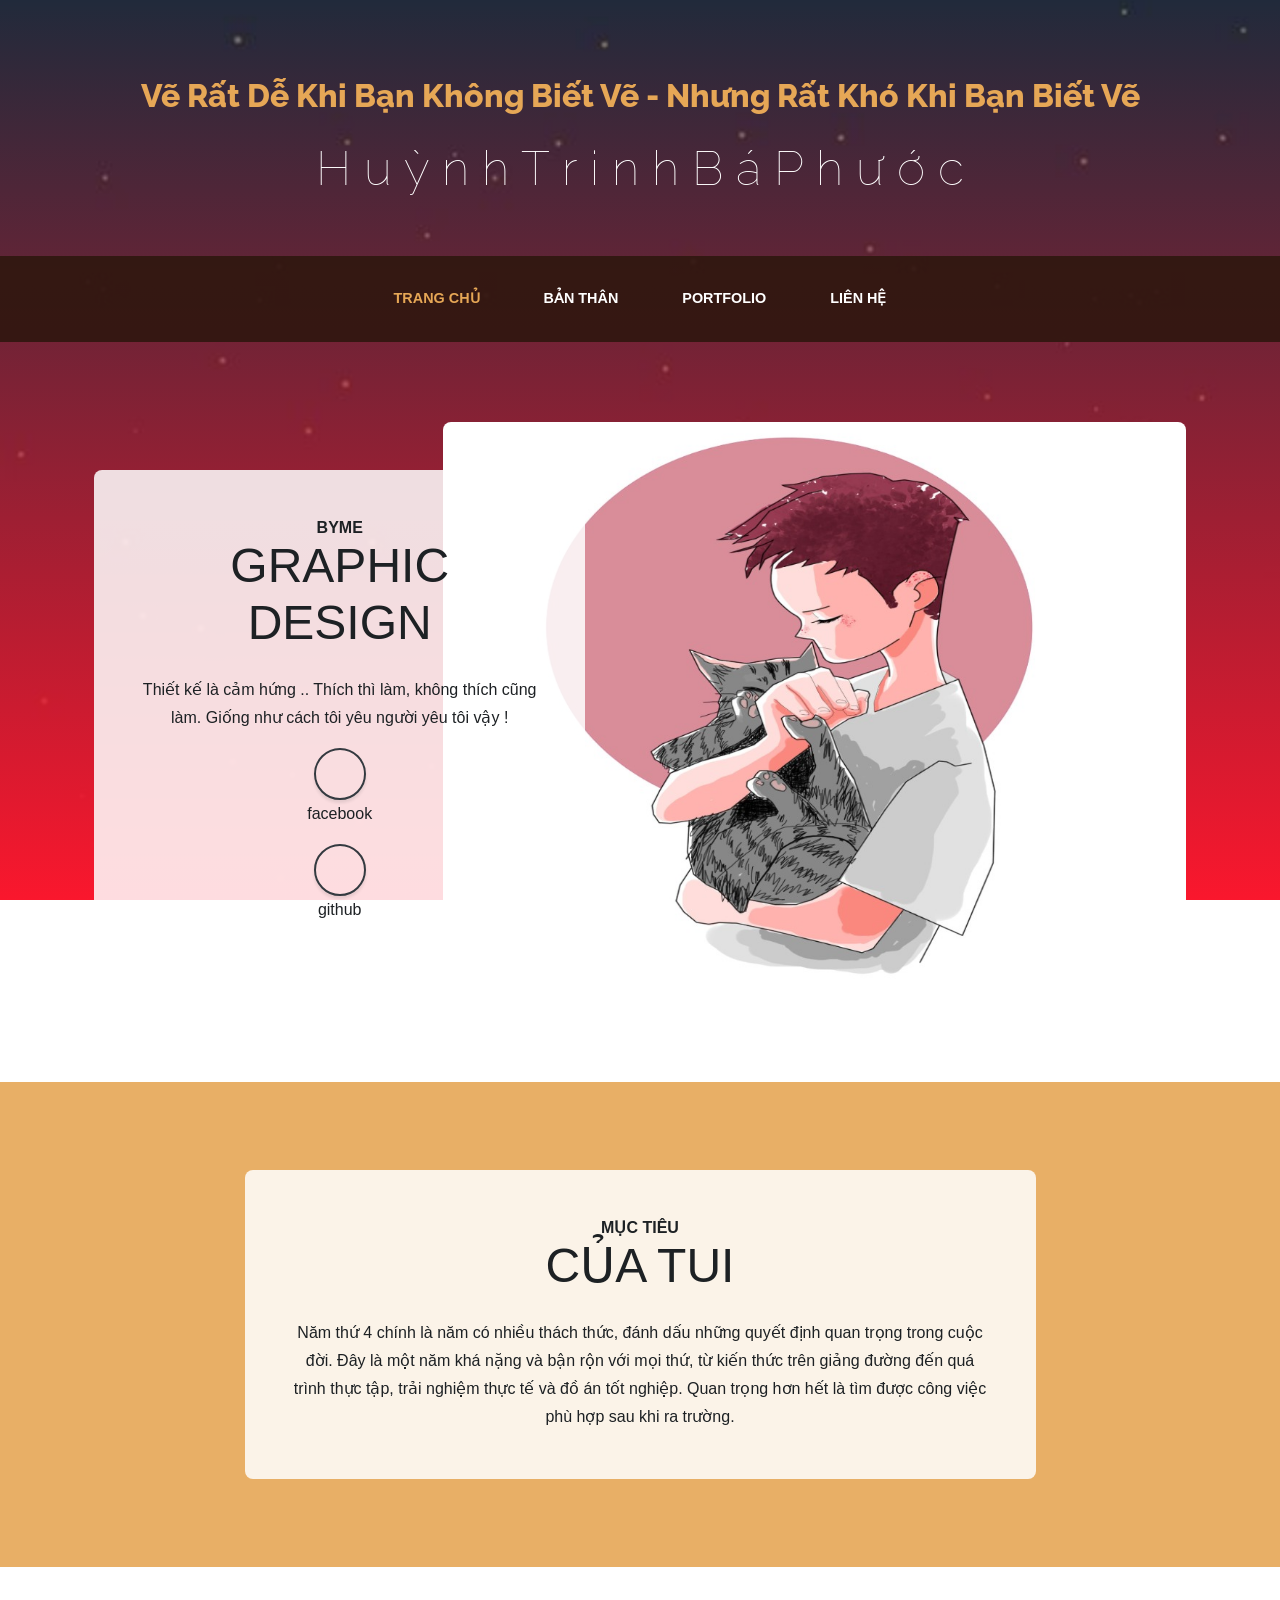
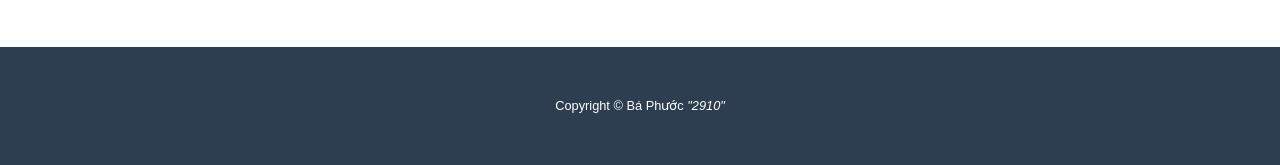
<file: profile/index.html>
<!DOCTYPE html>
<html lang="en">

<head>

  <meta charset="utf-8">
  <meta name="viewport" content="width=device-width, initial-scale=1, shrink-to-fit=no">
  <meta name="description" content="">
  <meta name="author" content="">

  <title>Bá Phước</title>

  <!-- Bootstrap core CSS -->
  <link href="vendor/bootstrap/css/bootstrap.min.css" rel="stylesheet">
  <link rel="icon" type="image/x-icon" href="img/favicon.ico" />

  <!-- Custom fonts for this template -->
  <link href="https://fonts.googleapis.com/css?family=Raleway:100,100i,200,200i,300,300i,400,400i,500,500i,600,600i,700,700i,800,800i,900,900i" rel="stylesheet">
  <link href="https://fonts.googleapis.com/css?family=Lora:400,400i,700,700i" rel="stylesheet">

  <!-- Custom styles for this template -->
  <link href="css/business-casual.min.css" rel="stylesheet">
  

</head>

<body>

  <h1 class="site-heading text-center text-white d-none d-lg-block">
    <span class="site-heading-upper text-primary mb-3">Vẽ Rất Dễ Khi Bạn Không Biết Vẽ - Nhưng Rất Khó Khi Bạn Biết Vẽ</span>
    <span class="site-heading-lower1">H u ỳ n h T r i n h B á P h ư ớ c</span>
  </h1>

  <!-- Navigation -->
  <nav class="navbar navbar-expand-lg navbar-dark py-lg-4" id="mainNav">
    <div class="container">
      <a class="navbar-brand text-uppercase text-expanded font-weight-bold d-lg-none" href="#">Bá Phước</a>
      <button class="navbar-toggler" type="button" data-toggle="collapse" data-target="#navbarResponsive" aria-controls="navbarResponsive" aria-expanded="false" aria-label="Toggle navigation">
        <span class="navbar-toggler-icon"></span>
      </button>
      <div class="collapse navbar-collapse" id="navbarResponsive">
        <ul class="navbar-nav mx-auto">
          <li class="nav-item active px-lg-4">
            <a class="nav-link text-uppercase text-expanded" href="index.html">Trang Chủ
              <span class="sr-only">(current)</span>
            </a>
          </li>
          <li class="nav-item px-lg-4">
            <a class="nav-link text-uppercase text-expanded" href="banthan.html">Bản thân</a>
          </li>
          <li class="nav-item px-lg-4">
            <a class="nav-link text-uppercase text-expanded" href="thanhtich.html">PORTFOLIO</a>
          </li>
          <li class="nav-item px-lg-4">
            <a class="nav-link text-uppercase text-expanded" href="lienhe.html">Liên Hệ</a>
          </li>
        </ul>
      </div>
    </div>
  </nav>

  <section class="page-section clearfix">
    <div class="container">
      <div class="intro">
        <img class="intro-img img-fluid mb-3 mb-lg-0 rounded" src="img/56.jpg" alt="">
        <div class="intro-text left-0 text-center bg-faded p-5 rounded">
          <h2 class="section-heading mb-4">
            <span class="section-heading-upper">ByMe</span>
            <span class="section-heading-lower"> Graphic Design </span>
          </h2>
          <p class="mb-3">Thiết kế là cảm hứng .. Thích thì làm, không thích cũng làm. Giống như cách tôi yêu người yêu tôi vậy !
          </p>
          <div class="">
            <div><a class="btn btn-outline-dark btn-social mx-1" href="https://www.facebook.com/phuoc.ba.7902/"><i class="fab fa-facebook-f"></i></a>
              <p>facebook</p>
            </div>
            
            <div><a class="btn btn-outline-dark btn-social mx-1" href="https://github.com/huynhphuoc9999"><i class="fab fa-github"></i></a>
              <p>github</p>
            </div>
        </div>
      </div>
    </div>
  </section>

  <section class="page-section cta">
    <div class="container">
      <div class="row">
        <div class="col-xl-9 mx-auto">
          <div class="cta-inner text-center rounded">
            <h2 class="section-heading mb-4">
              <span class="section-heading-upper">Mục tiêu</span>
              <span class="section-heading-lower">Của tui</span>
            </h2>
            <p class="mb-0">Năm thứ 4 chính là năm có nhiều thách thức, đánh dấu những quyết định quan trọng trong cuộc đời. 
               Đây là một năm khá nặng và bận rộn với mọi thứ, từ kiến thức trên giảng đường đến quá trình thực tập, trải nghiệm thực tế và đồ án tốt nghiệp. 
               Quan trọng hơn hết là tìm được công việc phù hợp sau khi ra trường. </p>
          </div>
        </div>
      </div>
    </div>
  </section>

  <footer class="footer text-faded text-center py-5">
    <div class="container">
      <p class="m-0 small">Copyright &copy; Bá Phước <em>"2910"</em></p>
    </div>
  </footer>

  <!-- Bootstrap core JavaScript -->
  <script src="vendor/jquery/jquery.min.js"></script>
  <script src="vendor/bootstrap/js/bootstrap.bundle.min.js"></script>

</body>

</html>
</file>
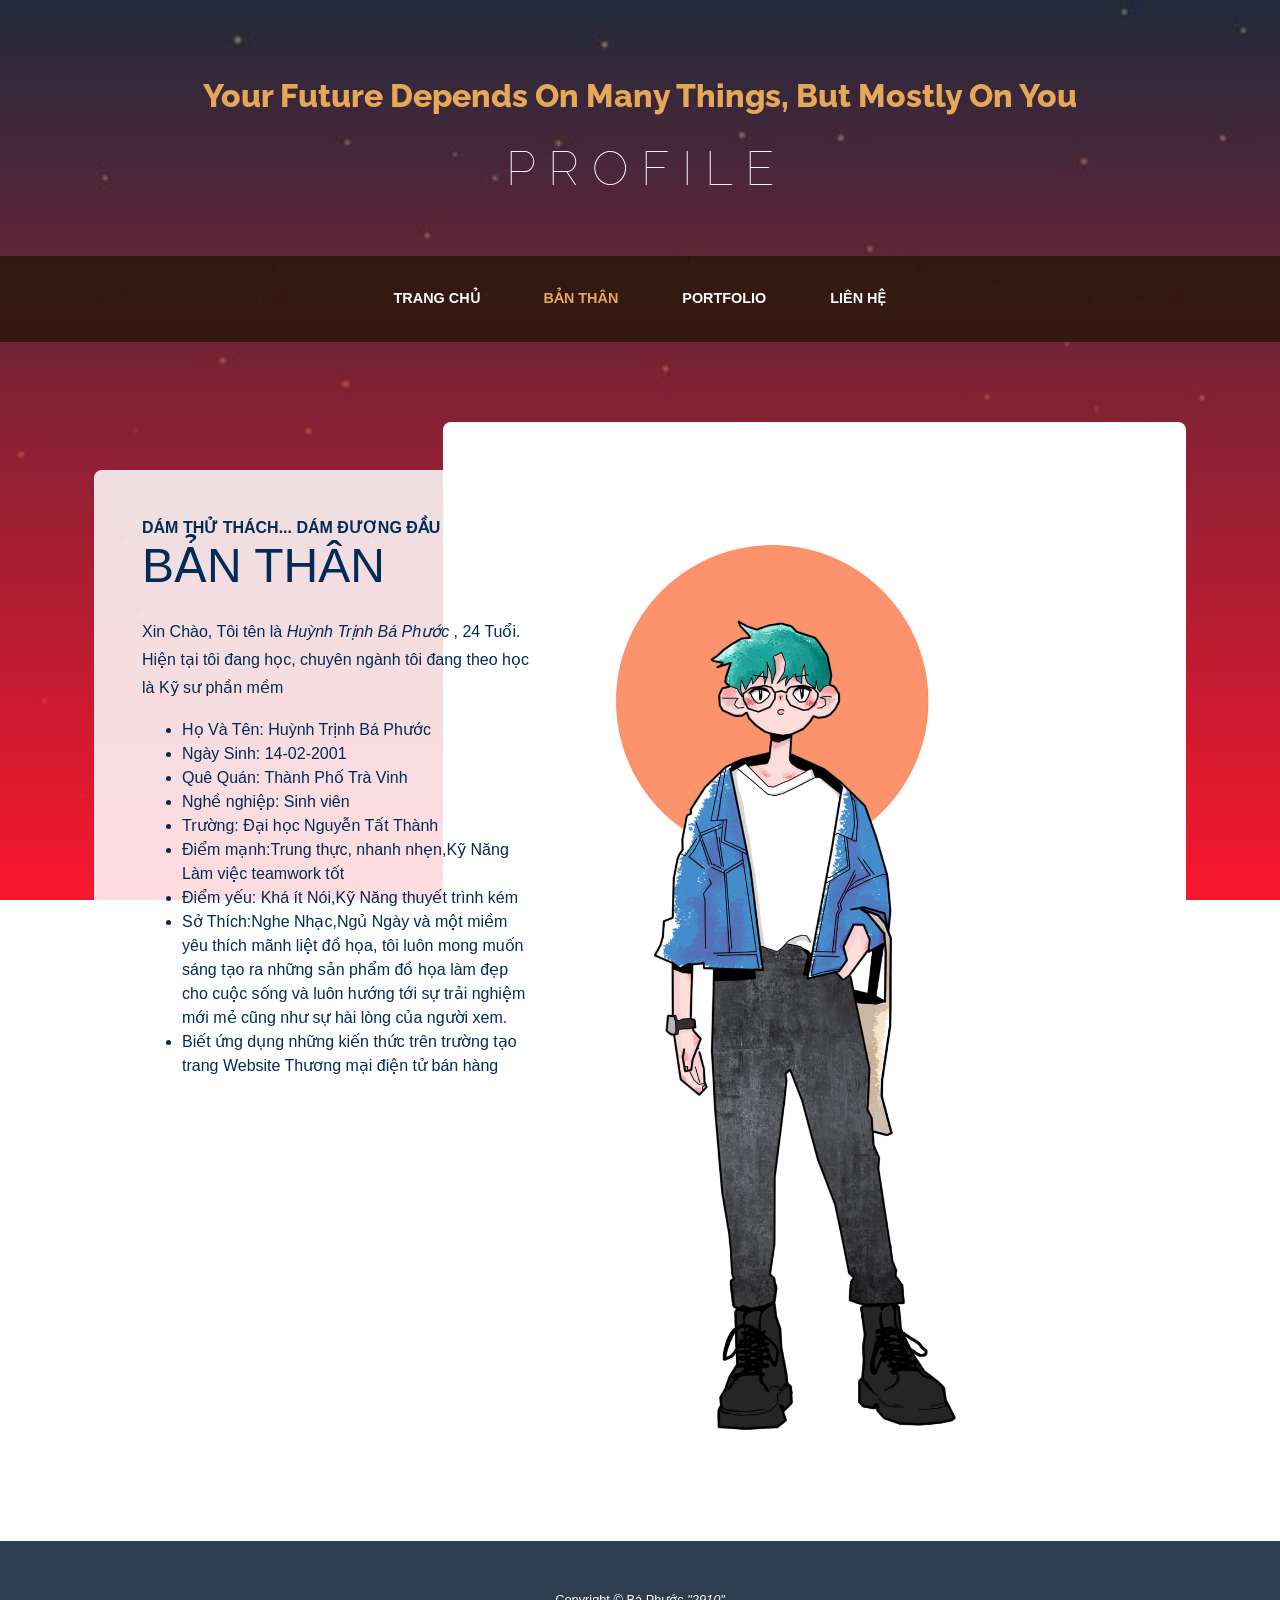
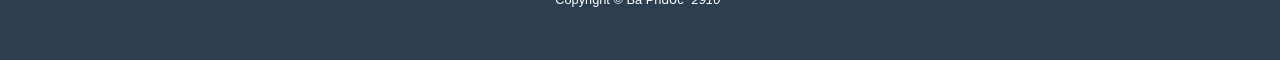
<file: profile/banthan.html>
<!DOCTYPE html>
<html lang="en">

<head>

  <meta charset="utf-8">
  <meta name="viewport" content="width=device-width, initial-scale=1, shrink-to-fit=no">
  <meta name="description" content="">
  <meta name="author" content="">

  <title>Bá Phước</title>

  <!-- Bootstrap core CSS -->
  <link href="vendor/bootstrap/css/bootstrap.min.css" rel="stylesheet">
  <link rel="icon" type="image/x-icon" href="img/favicon.ico" />
  <!-- Custom fonts for this template -->
  <link href="https://fonts.googleapis.com/css?family=Raleway:100,100i,200,200i,300,300i,400,400i,500,500i,600,600i,700,700i,800,800i,900,900i" rel="stylesheet">
  <link href="https://fonts.googleapis.com/css?family=Lora:400,400i,700,700i" rel="stylesheet">

  <!-- Custom styles for this template -->
  <link href="css/business-casual.min.css" rel="stylesheet">

</head>

<body>

  <h1 class="site-heading text-center text-white d-none d-lg-block">
    <span class="site-heading-upper text-primary mb-3">Your Future Depends On Many Things, But Mostly On You</span>
    <span class="site-heading-lower1">P R O F I L E</span>
  </h1>

  <!-- Navigation -->
  <nav class="navbar navbar-expand-lg navbar-dark py-lg-4" id="mainNav">
    <div class="container">
      <a class="navbar-brand text-uppercase text-expanded font-weight-bold d-lg-none" href="#">Start Bootstrap</a>
      <button class="navbar-toggler" type="button" data-toggle="collapse" data-target="#navbarResponsive" aria-controls="navbarResponsive" aria-expanded="false" aria-label="Toggle navigation">
        <span class="navbar-toggler-icon"></span>
      </button>
      <div class="collapse navbar-collapse" id="navbarResponsive">
        <ul class="navbar-nav mx-auto">
          <li class="nav-item px-lg-4">
            <a class="nav-link text-uppercase text-expanded" href="index.html">Trang Chủ
              <span class="sr-only">(current)</span>
            </a>
          </li>
          <li class="nav-item active px-lg-4">
            <a class="nav-link text-uppercase text-expanded" href="banthan.html">Bản thân</a>
          </li>
          <li class="nav-item px-lg-4">
            <a class="nav-link text-uppercase text-expanded" href="thanhtich.html">PORTFOLIO</a>
          </li>
          <li class="nav-item px-lg-4">
            <a class="nav-link text-uppercase text-expanded" href="lienhe.html">Liên Hệ</a>
          </li>
        </ul>
      </div>
    </div>
  </nav>

  
  <section class="page-section clearfix">
    <div class="container">
      <div class="intro">
        <img class="intro-img img-fluid mb-3 mb-lg-0 rounded" src="img/213.jpg" alt="">
        <div class="intro-text left-0 text-primary1 bg-faded p-5 rounded">
          <h2 class="section-heading mb-4">
            <span class="section-heading-upper">Dám thử thách... Dám đương đầu</span>
            <span class="section-heading-lower">Bản thân</span>
          </h2>
          <p>Xin Chào, Tôi tên là <em>Huỳnh Trịnh Bá Phước</em> , 24 Tuổi. Hiện tại tôi đang học, chuyên ngành tôi đang theo học là Kỹ sư phần mềm</p>
          <ul>
            <li>Họ Và Tên: Huỳnh Trịnh Bá Phước</li>
                <li>Ngày Sinh: 14-02-2001</li>
                <li>Quê Quán: Thành Phố Trà Vinh</li>
                <li>Nghề nghiệp: Sinh viên</li>
                <li>Trường: Đại học Nguyễn Tất Thành</li>
                <li>Điểm mạnh:Trung thực, nhanh nhẹn,Kỹ Năng Làm việc teamwork tốt</li>
                <li>Điểm yếu: Khá ít Nói,Kỹ Năng thuyết trình kém </li>
                <li>Sở Thích:Nghe Nhạc,Ngủ Ngày và một miềm yêu thích mãnh liệt đồ họa, tôi luôn mong muốn sáng tạo ra những sản phẩm đồ họa làm đẹp cho cuộc sống và luôn hướng tới sự trải nghiệm mới mẻ cũng như sự hài lòng của người xem.</li>
                <li>Biết ứng dụng những kiến thức trên trường tạo trang Website Thương mại điện tử bán hàng</li>
                
          </ul>
        </div>
      </div>
    </div>
  </section>
  


  <footer class="footer text-faded text-center py-5">
    <div class="container">  
      <p class="m-0 small">Copyright &copy; Bá Phước <em>"2910"</em></p>
    </div>
  </footer>

  <!-- Bootstrap core JavaScript -->
  <script src="vendor/jquery/jquery.min.js"></script>
  <script src="vendor/bootstrap/js/bootstrap.bundle.min.js"></script>

</body>

</html>
</file>
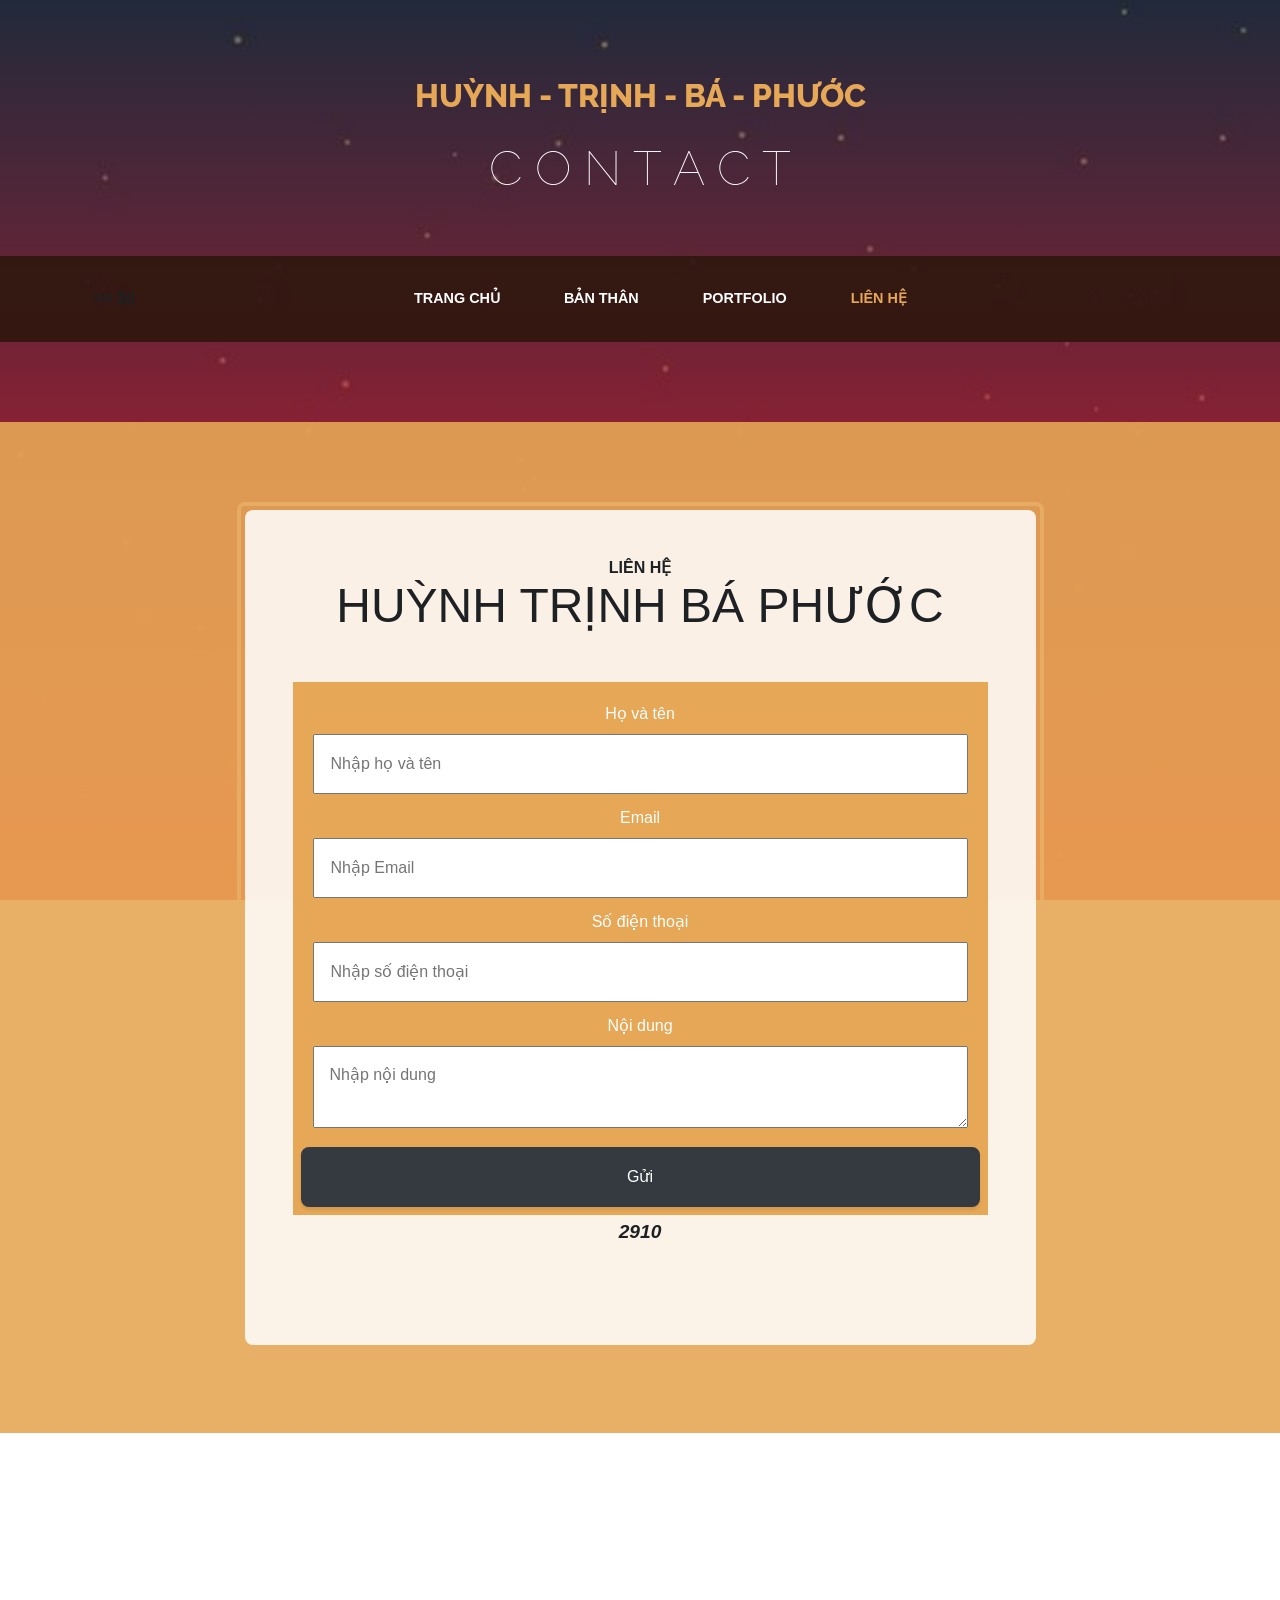
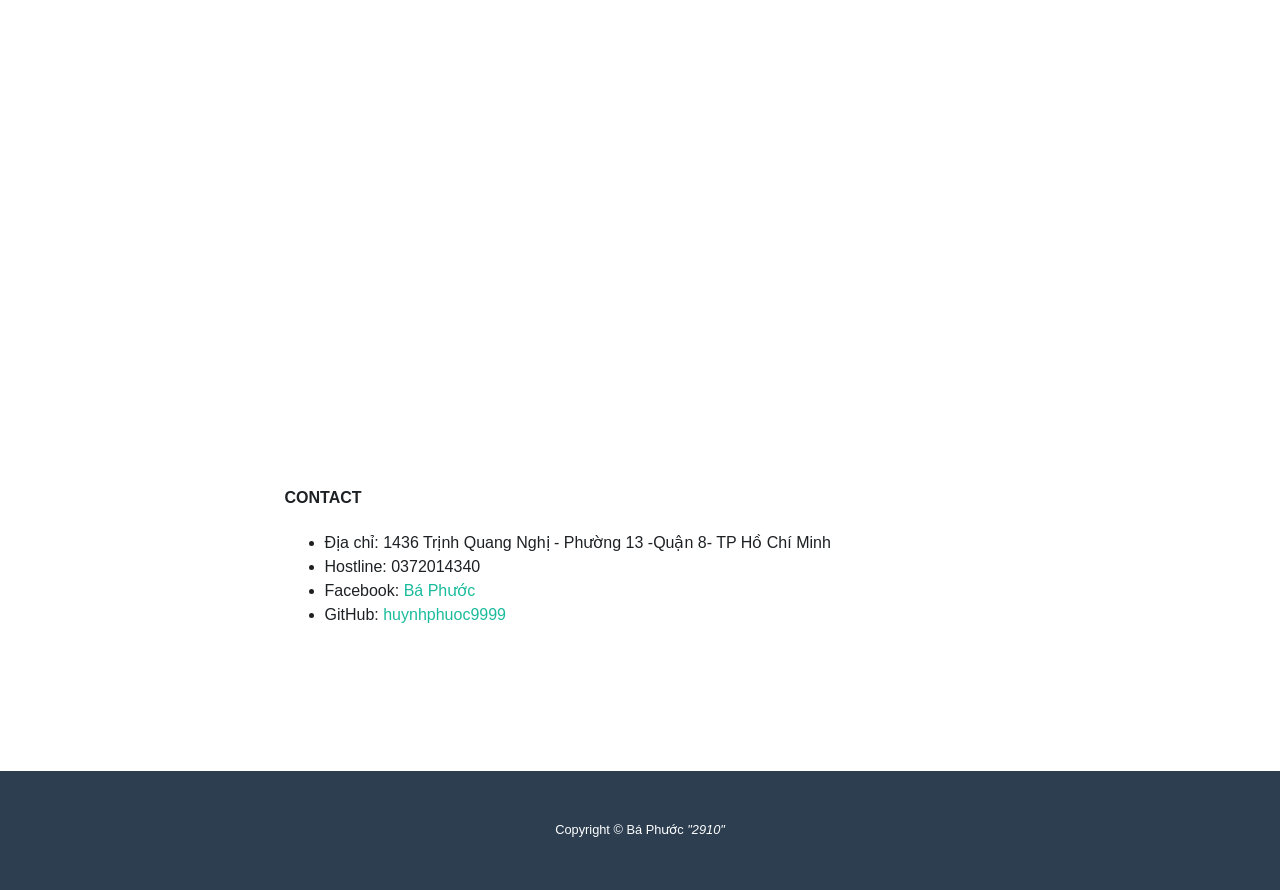
<file: profile/lienhe.html>
<!DOCTYPE html>
<html lang="en">

  <head>

    <meta charset="utf-8">
    <meta name="viewport" content="width=device-width, initial-scale=1, shrink-to-fit=no">
    <meta name="description" content="">
    <meta name="author" content="">

    <title>Bá Phước</title>

    <!-- Bootstrap core CSS -->
    <link href="vendor/bootstrap/css/bootstrap.min.css" rel="stylesheet">
    <link rel="icon" type="image/x-icon" href="img/favicon.ico" />

    <!-- Custom fonts for this template -->
    <link href="https://fonts.googleapis.com/css?family=Raleway:100,100i,200,200i,300,300i,400,400i,500,500i,600,600i,700,700i,800,800i,900,900i" rel="stylesheet">
    <link href="https://fonts.googleapis.com/css?family=Lora:400,400i,700,700i" rel="stylesheet">

    <!-- Custom styles for this template -->
    <link href="css/business-casual.min.css" rel="stylesheet">

  </head>

  <body>

    <h1 class="site-heading text-center text-white d-none d-lg-block">
      <span class="site-heading-upper text-primary mb-3">HUỲNH - TRỊNH - BÁ - PHƯỚC </span>
        <span class="site-heading-lower1">C O N T A C T</span>
    </h1>

    <!-- Navigation -->
    <nav class="navbar navbar-expand-lg navbar-dark py-lg-4" id="mainNav">
      <div class="container">
        <a class="navbar-brand text-uppercase text-expanded font-weight-bold d-lg-none" href="#">Thành Long</a> == $0
        <button class="navbar-toggler" type="button" data-toggle="collapse" data-target="#navbarResponsive" aria-controls="navbarResponsive" aria-expanded="false" aria-label="Toggle navigation">
          <span class="navbar-toggler-icon"></span>
        </button>
        <div class="collapse navbar-collapse" id="navbarResponsive">
          <ul class="navbar-nav mx-auto">
            <li class="nav-item px-lg-4">
              <a class="nav-link text-uppercase text-expanded" href="index.html">Trang Chủ
                <span class="sr-only">(current)</span>
              </a>
            </li>
            <li class="nav-item px-lg-4">
              <a class="nav-link text-uppercase text-expanded" href="banthan.html">Bản Thân</a>
            </li>
            <li class="nav-item px-lg-4">
              <a class="nav-link text-uppercase text-expanded" href="thanhtich.html">PORTFOLIO</a>
            </li>
            <li class="nav-item active px-lg-4">
              <a class="nav-link text-uppercase text-expanded" href="lienhe.html">Liên hệ</a>
            </li>
          </ul>
        </div>
      </div>
    </nav>

    <section class="page-section cta">
      <div class="container">
        <div class="row">
          <div class="col-xl-9 mx-auto">
            <div class="cta-inner text-center rounded">
              <h2 class="section-heading mb-5">
                <span class="section-heading-upper">Liên hệ</span>
                <span class="section-heading-lower">Huỳnh Trịnh Bá Phước</span>
              </h2>
              <section id="contact">
                <div class="contact-form bg-primary p-2">
                  <form>
                    <div class="form-group">
                        <label for="name">Họ và tên</label>
                        <input type="text" name="name" id="name" placeholder="Nhập họ và tên">
                    </div>
                    <div class="form-group">
                        <label for="email">Email</label>
                        <input type="email" name="email" id="email" placeholder="Nhập Email">
                    </div>
                    <div class="form-group">
                        <label for="phone">Số điện thoại</label>
                        <input type="text" name="phone" id="phone" placeholder="Nhập số điện thoại">
                    </div>
                    <div class="form-group">
                        <label for="message">Nội dung</label>
                        <textarea name="message" id="message" placeholder="Nhập nội dung "></textarea>
                    </div>
                    <input type="submit" value="Gửi" class="btn btn-dark">
                </form>
                </div>

              </section>
              
              <p class="address mb-5">
                <em>
                  <strong>2910</strong>
                  <br>
                </em>
              </p>
            </div>
          </div>
        </div>
      </div>
    </section>

    <section class="page-section about-heading">
      <div class="container">
        <iframe src="https://www.google.com/maps/embed?pb=!1m18!1m12!1m3!1d1720.1371394539563!2d106.62180695560538!3d10.706264617166834!2m3!1f0!2f0!3f0!3m2!1i1024!2i768!4f13.1!3m3!1m2!1s0x31753200a7b165f9%3A0x3a656aef52076788!2zMTQzNiDEkMaw4budbmcgVHLhu4tuaCBRdWFuZyBOZ2jhu4ssIFBoxrDhu51uZyA3LCBRdeG6rW4gOCwgSOG7kyBDaMOtIE1pbmggNzAwMDAsIFZp4buHdCBOYW0!5e0!3m2!1svi!2s!4v1741524714249!5m2!1svi!2s" width="1100" height="600" style="border:0;" allowfullscreen="" loading="lazy" referrerpolicy="no-referrer-when-downgrade"></iframe>
        <div class="about-heading-content">
          <div class="row">
            <div class="col-xl-9 col-lg-10 mx-auto">
              <div class="bg-faded rounded p-5">
                <h2 class="section-heading mb-4">
                  <span class="section-heading-upper">Contact</span>
                </h2>
                <ul>
                  <li>Địa chỉ: 1436 Trịnh Quang Nghị - Phường 13 -Quận 8- TP Hồ Chí Minh</li>
                  <li>Hostline: 0372014340</li>
                  <li>Facebook: <a href="https://www.facebook.com/phuoc.ba.7902/">Bá Phước</a></li>  
                  <li>GitHub: <a href="https://github.com/huynhphuoc9999">huynhphuoc9999</a></li>   
                </ul>
              </div>
            </div>
          </div>
        </div>
      </div>
    </section>

    <footer class="footer text-faded text-center py-5">
      <div class="container">
        <p class="m-0 small">Copyright &copy; Bá Phước <em>"2910"</em></p>
      </div>
    </footer>

    <!-- Bootstrap core JavaScript -->
    <script src="vendor/jquery/jquery.min.js"></script>
    <script src="vendor/bootstrap/js/bootstrap.bundle.min.js"></script>

    <!-- Script to highlight the active date in the hours list -->
    <script>
      $('.list-hours li').eq(new Date().getDay()).addClass('today');
    </script>

  </body>

</html>
</file>
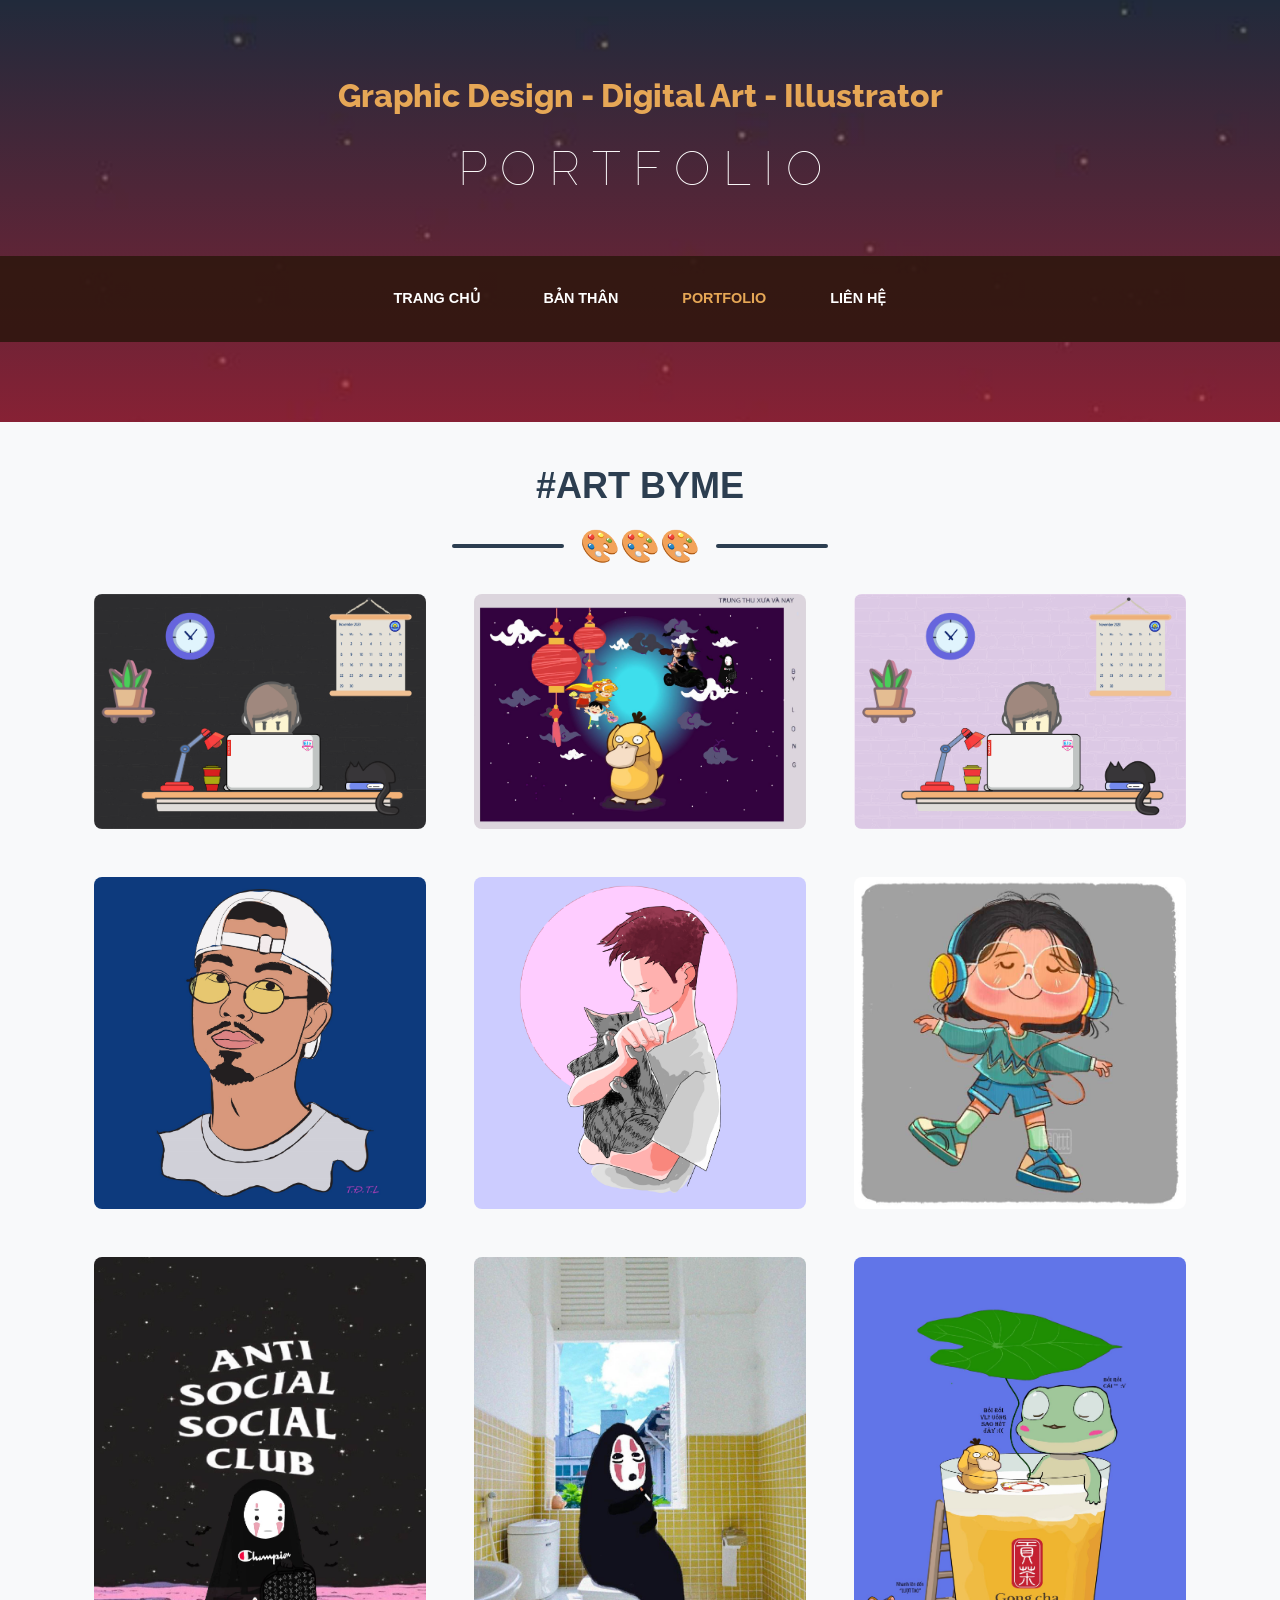
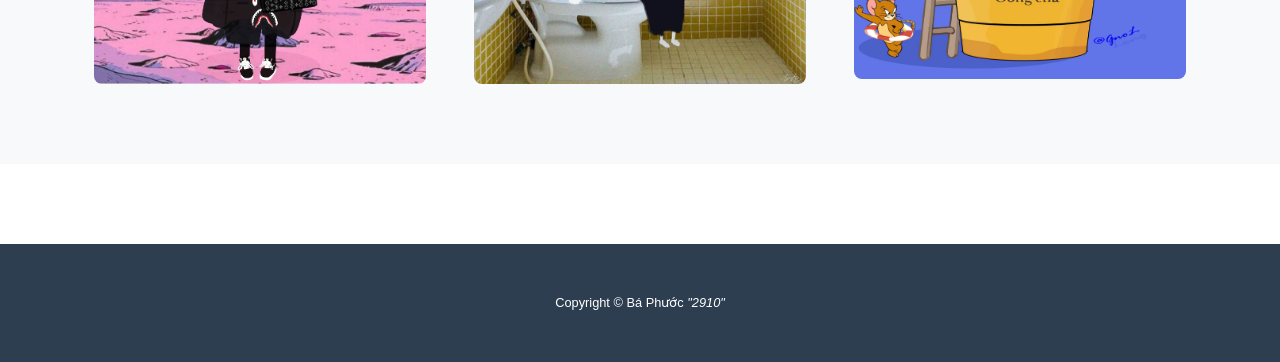
<file: profile/thanhtich.html>
<!DOCTYPE html>
<html lang="en">

<head>

  <meta charset="utf-8">
  <meta name="viewport" content="width=device-width, initial-scale=1, shrink-to-fit=no">
  <meta name="description" content="">
  <meta name="author" content="">

  <title>Thành Long</title>

  <!-- Bootstrap core CSS -->
  <link href="vendor/bootstrap/css/bootstrap.min.css" rel="stylesheet">
  <link rel="icon" type="image/x-icon" href="img/favicon.ico" />
  <!-- Custom fonts for this template -->
  <link href="https://fonts.googleapis.com/css?family=Raleway:100,100i,200,200i,300,300i,400,400i,500,500i,600,600i,700,700i,800,800i,900,900i" rel="stylesheet">
  <link href="https://fonts.googleapis.com/css?family=Lora:400,400i,700,700i" rel="stylesheet">

  <!-- Custom styles for this template -->
  <link href="css/business-casual.min.css" rel="stylesheet">

</head>


<body>

  <h1 class="site-heading text-center text-white d-none d-lg-block">
    <span class="site-heading-upper text-primary mb-3">Graphic Design - Digital Art - Illustrator</span>
    <span class="site-heading-lower1">P O R T F O L I O</span>
  </h1>
  <!-- Navigation -->
  <nav class="navbar navbar-expand-lg navbar-dark py-lg-4" id="mainNav">
    <div class="container">
      <a class="navbar-brand text-uppercase text-expanded font-weight-bold d-lg-none" href="#">Thành LOng</a>
      <button class="navbar-toggler" type="button" data-toggle="collapse" data-target="#navbarResponsive" aria-controls="navbarResponsive" aria-expanded="false" aria-label="Toggle navigation">
        <span class="navbar-toggler-icon"></span>
      </button>
      <div class="collapse navbar-collapse" id="navbarResponsive">
        <ul class="navbar-nav mx-auto">
          <li class="nav-item px-lg-4">
            <a class="nav-link text-uppercase text-expanded" href="index.html">Trang Chủ
              <span class="sr-only">(current)</span>
            </a>
          </li>
          <li class="nav-item px-lg-4">
            <a class="nav-link text-uppercase text-expanded" href="banthan.html">Bản thân</a>
          </li>
          <li class="nav-item active px-lg-4">
            <a class="nav-link text-uppercase text-expanded" href="thanhtich.html">PORTFOLIO</a>
          </li>
          <li class="nav-item px-lg-4">
            <a class="nav-link text-uppercase text-expanded" href="lienhe.html">Liên Hệ</a>
          </li>
        </ul>
      </div>
    </div>
  </nav>
  <section class="page-section portfolio" id="portfolio">
    <div class="page-section cta1">
    <div class="container">
        <!-- Portfolio Section Heading-->
        <h2 class="page-section-heading text-center text-uppercase text-secondary mb-0">#ART ByMe</h2>
        <!-- Icon Divider-->
        <div class="divider-custom">
            <div class="divider-custom-line"></div>
            <div class="divider-custom-icon"><i class="fas fa-star"></i>️🎨️🎨️🎨</div>
            <div class="divider-custom-line"></div>
        </div>
        <!-- Portfolio Grid Items-->
        <div class="row justify-content-center">
            
            <!-- Portfolio Item 1-->
            <div class="col-md-6 col-lg-4 mb-5">
                <div class="portfolio-item mx-auto" data-toggle="modal" data-target="#portfolioModal1">
                    <div class="portfolio-item-caption d-flex align-items-center justify-content-center h-100 w-100">
                        <div class="portfolio-item-caption-content text-center text-white"><i class="fas fa-plus fa-3x"></i></div>
                    </div>
                    <img class="img-fluid" src="img/16.jpg" alt="" />
                </div>
            </div>
            <!-- Portfolio Item 2-->
            <div class="col-md-6 col-lg-4 mb-5">
                <div class="portfolio-item mx-auto" data-toggle="modal" data-target="#portfolioModal2">
                    <div class="portfolio-item-caption d-flex align-items-center justify-content-center h-100 w-100">
                        <div class="portfolio-item-caption-content text-center text-white"><i class="fas fa-plus fa-3x"></i></div>
                    </div>
                    <img class="img-fluid" src="img/2121.jpg" alt="" />
                </div>
            </div>  
            <!-- Portfolio Item 3-->
            <div class="col-md-6 col-lg-4 mb-5">
                <div class="portfolio-item mx-auto" data-toggle="modal" data-target="#portfolioModal3">
                    <div class="portfolio-item-caption d-flex align-items-center justify-content-center h-100 w-100">
                        <div class="portfolio-item-caption-content text-center text-white"><i class="fas fa-plus fa-3x"></i></div>
                    </div>
                    <img class="img-fluid" src="img/17.jpg" alt="" />
                </div>
            </div>
            <!-- Portfolio Item 1-->
            <div class="col-md-6 col-lg-4 mb-5">
                <div class="portfolio-item mx-auto" data-toggle="modal" data-target="#portfolioModal7">
                    <div class="portfolio-item-caption d-flex align-items-center justify-content-center h-100 w-100">
                        <div class="portfolio-item-caption-content text-center text-white"><i class="fas fa-plus fa-3x"></i></div>
                    </div>
                    <img class="img-fluid" src="img/denvau.jpg" alt="" />
                </div>
            </div>
            <!-- Portfolio Item 1-->
            <div class="col-md-6 col-lg-4 mb-5">
                <div class="portfolio-item mx-auto" data-toggle="modal" data-target="#portfolioModal8">
                    <div class="portfolio-item-caption d-flex align-items-center justify-content-center h-100 w-100">
                        <div class="portfolio-item-caption-content text-center text-white"><i class="fas fa-plus fa-3x"></i></div>
                    </div>
                    <img class="img-fluid" src="img/81.jpg" alt="" />
                </div>
            </div>
            <!-- Portfolio Item 1-->
            <div class="col-md-6 col-lg-4 mb-5">
                <div class="portfolio-item mx-auto" data-toggle="modal" data-target="#portfolioModal9">
                    <div class="portfolio-item-caption d-flex align-items-center justify-content-center h-100 w-100">
                        <div class="portfolio-item-caption-content text-center text-white"><i class="fas fa-plus fa-3x"></i></div>
                    </div>
                    <img class="img-fluid" src="img/24.jpg" alt="" />
                </div>
            </div>
            <!-- Portfolio Item 4-->
            <div class="col-md-6 col-lg-4 mb-5 mb-lg-0">
                <div class="portfolio-item mx-auto" data-toggle="modal" data-target="#portfolioModal4">
                    <div class="portfolio-item-caption d-flex align-items-center justify-content-center h-100 w-100">
                        <div class="portfolio-item-caption-content text-center text-white"><i class="fas fa-plus fa-3x"></i></div>
                    </div>
                    <img class="img-fluid" src="img/1.jpg" alt="" />
                </div>
            </div>
            <!-- Portfolio Item 5-->
            <div class="col-md-6 col-lg-4 mb-5 mb-md-0">
                <div class="portfolio-item mx-auto" data-toggle="modal" data-target="#portfolioModal5">
                    <div class="portfolio-item-caption d-flex align-items-center justify-content-center h-100 w-100">
                        <div class="portfolio-item-caption-content text-center text-white"><i class="fas fa-plus fa-3x"></i></div>
                    </div>
                    <img class="img-fluid" src="img/12.jpg" alt="" />
                </div>
            </div>
            <!-- Portfolio Item 6-->
            <div class="col-md-6 col-lg-4">
                <div class="portfolio-item mx-auto" data-toggle="modal" data-target="#portfolioModal6">
                    <div class="portfolio-item-caption d-flex align-items-center justify-content-center h-100 w-100">
                        <div class="portfolio-item-caption-content text-center text-white"><i class="fas fa-plus fa-3x"></i></div>
                    </div>
                    <img class="img-fluid" src="img/trà sửa gon2gcha.jpg" alt="" />
                </div>
            </div>
        </div>
      </div>
    </div>
    
</section>
<div class="portfolio-modal modal fade" id="portfolioModal1" tabindex="-1" role="dialog" aria-labelledby="portfolioModal1Label" aria-hidden="true">
  <div class="modal-dialog modal-xl" role="document">
      <div class="modal-content">
          <button class="close" type="button" data-dismiss="modal" aria-label="Close">
              <span aria-hidden="true"><i class="fas fa-times"></i></span>
          </button>
          <div class="modal-body text-center">
              <div class="container">
                  <div class="row justify-content-center">
                      <div class="col-lg-8">
                          <!-- Portfolio Modal - Title-->
                          <h2 class="portfolio-modal-title text-secondary text-uppercase mb-0" id="portfolioModal1Label">DarK Room</h2>
                          <!-- Icon Divider-->
                          <div class="divider-custom">
                              <div class="divider-custom-line"></div>
                              <div class="divider-custom-icon"><i class="fas fa-star"></i>14-11</div>
                              <div class="divider-custom-line"></div>
                          </div>
                          <!-- Portfolio Modal - Image-->
                          <img class="img-fluid rounded mb-5" src="img/16.jpg" alt="" />
                          <!-- Portfolio Modal - Text-->
                          <p class="mb-5"></p>
                          <button class="btn btn-primary" data-dismiss="modal">
                              <i class="fas fa-times fa-fw"></i>
                              Close Window
                          </button>
                      </div>
                  </div>
              </div>
          </div>
      </div>
  </div>
</div>
<!-- Portfolio Modal 2-->
<div class="portfolio-modal modal fade" id="portfolioModal2" tabindex="-1" role="dialog" aria-labelledby="portfolioModal2Label" aria-hidden="true">
  <div class="modal-dialog modal-xl" role="document">
      <div class="modal-content">
          <button class="close" type="button" data-dismiss="modal" aria-label="Close">
              <span aria-hidden="true"><i class="fas fa-times"></i></span>
          </button>
          <div class="modal-body text-center">
              <div class="container">
                  <div class="row justify-content-center">
                      <div class="col-lg-8">
                          <!-- Portfolio Modal - Title-->
                          <h2 class="portfolio-modal-title text-secondary text-uppercase mb-0" id="portfolioModal2Label">Trung Thu XƯa Nay</h2>
                          <!-- Icon Divider-->
                          <div class="divider-custom">
                              <div class="divider-custom-line"></div>
                              <div class="divider-custom-icon"><i class="fas fa-star"></i>#15:D</div>
                              <div class="divider-custom-line"></div>
                          </div>
                          <!-- Portfolio Modal - Image-->
                          <img class="img-fluid rounded mb-5" src="img/2121.jpg" alt="" />
                          <!-- Portfolio Modal - Text-->
                          <p class="mb-5">Trung Thu Xưa Và Nay Có Gì Khác Biệt...</p>
                          <button class="btn btn-primary" data-dismiss="modal">
                              <i class="fas fa-times fa-fw"></i>
                              Close Window
                          </button>
                      </div>
                  </div>
              </div>
          </div>
      </div>
  </div>
</div>
<!-- Portfolio Modal 3-->
<div class="portfolio-modal modal fade" id="portfolioModal3" tabindex="-1" role="dialog" aria-labelledby="portfolioModal3Label" aria-hidden="true">
  <div class="modal-dialog modal-xl" role="document">
      <div class="modal-content">
          <button class="close" type="button" data-dismiss="modal" aria-label="Close">
              <span aria-hidden="true"><i class="fas fa-times"></i></span>
          </button>
          <div class="modal-body text-center">
              <div class="container">
                  <div class="row justify-content-center">
                      <div class="col-lg-8">
                          <!-- Portfolio Modal - Title-->
                          <h2 class="portfolio-modal-title text-secondary text-uppercase mb-0" id="portfolioModal3Label">Light Room</h2>
                          <!-- Icon Divider-->
                          <div class="divider-custom">
                              <div class="divider-custom-line"></div>
                              <div class="divider-custom-icon"><i class="fas fa-star"></i>24-11 👤 </div>
                              <div class="divider-custom-line"></div>
                          </div>
                          <!-- Portfolio Modal - Image-->
                          <img class="img-fluid rounded mb-5" src="img/17.jpg" alt="" />
                          <!-- Portfolio Modal - Text-->
                          <p class="mb-5"></p>
                          <button class="btn btn-primary" data-dismiss="modal">
                              <i class="fas fa-times fa-fw"></i>
                              Close Window
                          </button>
                      </div>
                  </div>
              </div>
          </div>
      </div>
  </div>
</div>
<!-- Portfolio Modal 4-->
<div class="portfolio-modal modal fade" id="portfolioModal4" tabindex="-1" role="dialog" aria-labelledby="portfolioModal4Label" aria-hidden="true">
  <div class="modal-dialog modal-xl" role="document">
      <div class="modal-content">
          <button class="close" type="button" data-dismiss="modal" aria-label="Close">
              <span aria-hidden="true"><i class="fas fa-times"></i></span>
          </button>
          <div class="modal-body text-center">
              <div class="container">
                  <div class="row justify-content-center">
                      <div class="col-lg-8">
                          <!-- Portfolio Modal - Title-->
                          <h2 class="portfolio-modal-title text-secondary text-uppercase mb-0" id="portfolioModal4Label">Vô Diện HypeBeast</h2>
                          <!-- Icon Divider-->
                          <div class="divider-custom">
                              <div class="divider-custom-line"></div>
                              <div class="divider-custom-icon"><i class="fas fa-star"></i>UAHC Said Xấu</div>
                              <div class="divider-custom-line"></div>
                          </div>
                          <!-- Portfolio Modal - Image-->
                          <img class="img-fluid rounded mb-5" src="img/1.jpg" alt="" />
                          <!-- Portfolio Modal - Text-->
                          <p class="mb-5"></p>
                          <button class="btn btn-primary" data-dismiss="modal">
                              <i class="fas fa-times fa-fw"></i>
                              Close Window
                          </button>
                      </div>
                  </div>
              </div>
          </div>
      </div>
  </div>
</div>
<!-- Portfolio Modal 5-->
<div class="portfolio-modal modal fade" id="portfolioModal5" tabindex="-1" role="dialog" aria-labelledby="portfolioModal5Label" aria-hidden="true">
  <div class="modal-dialog modal-xl" role="document">
      <div class="modal-content">
          <button class="close" type="button" data-dismiss="modal" aria-label="Close">
              <span aria-hidden="true"><i class="fas fa-times"></i></span>
          </button>
          <div class="modal-body text-center">
              <div class="container">
                  <div class="row justify-content-center">
                      <div class="col-lg-8">
                          <!-- Portfolio Modal - Title-->
                          <h2 class="portfolio-modal-title text-secondary text-uppercase mb-0" id="portfolioModal5Label">Vô Diện Nghiện Ngập </h2>
                          <!-- Icon Divider-->
                          <div class="divider-custom">
                              <div class="divider-custom-line"></div>
                              <div class="divider-custom-icon"><i class="fas fa-star"></i>Một Ríc 🖕 =))</div>
                              <div class="divider-custom-line"></div>
                          </div>
                          <!-- Portfolio Modal - Image-->
                          <img class="img-fluid rounded mb-5" src="img/12.jpg" alt="" />
                          <!-- Portfolio Modal - Text-->
                          <p class="mb-5"></p>
                          <button class="btn btn-primary" data-dismiss="modal">
                              <i class="fas fa-times fa-fw"></i>
                              Close Window
                          </button>
                      </div>
                  </div>
              </div>
          </div>
      </div>
  </div>
</div>
<!-- Portfolio Modal 6-->
<div class="portfolio-modal modal fade" id="portfolioModal6" tabindex="-1" role="dialog" aria-labelledby="portfolioModal6Label" aria-hidden="true">
  <div class="modal-dialog modal-xl" role="document">
      <div class="modal-content">
          <button class="close" type="button" data-dismiss="modal" aria-label="Close">
              <span aria-hidden="true"><i class="fas fa-times"></i></span>
          </button>
          <div class="modal-body text-center">
              <div class="container">
                  <div class="row justify-content-center">
                      <div class="col-lg-8">
                          <!-- Portfolio Modal - Title-->
                          <h2 class="portfolio-modal-title text-secondary text-uppercase mb-0" id="portfolioModal6Label">Bể Bơi Trà Sữa<a href=""></a></h2>
                          <!-- Icon Divider-->
                          <div class="divider-custom">
                              <div class="divider-custom-line"></div>
                              <div class="divider-custom-icon"><i class="fas fa-star"></i>#3Days 🤜🤛 </div>
                              <div class="divider-custom-line"></div>
                          </div>
                          <!-- Portfolio Modal - Image-->
                          <img class="img-fluid rounded mb-5" src="img/trà sửa gon2gcha.jpg" alt="" />
                          <!-- Portfolio Modal - Text-->
                          <p class="mb-5"></p>
                          <button class="btn btn-primary" data-dismiss="modal">
                              <i class="fas fa-times fa-fw"></i>
                              Close Window
                          </button>
                      </div>
                  </div>
              </div>
          </div>
      </div>
  </div>
</div>
<div class="portfolio-modal modal fade" id="portfolioModal7" tabindex="-1" role="dialog" aria-labelledby="portfolioModal7Label" aria-hidden="true">
    <div class="modal-dialog modal-xl" role="document">
        <div class="modal-content">
            <button class="close" type="button" data-dismiss="modal" aria-label="Close">
                <span aria-hidden="true"><i class="fas fa-times"></i></span>
            </button>
            <div class="modal-body text-center">
                <div class="container">
                    <div class="row justify-content-center">
                        <div class="col-lg-8">
                            <!-- Portfolio Modal - Title-->
                            <h2 class="portfolio-modal-title text-secondary text-uppercase mb-0" id="portfolioModal7Label">Đen Vâu <a href=""></a></h2>
                            <!-- Icon Divider-->
                            <div class="divider-custom">
                                <div class="divider-custom-line"></div>
                                <div class="divider-custom-icon"><i class="fas fa-star"></i>Idol <3</div>
                                <div class="divider-custom-line"></div>
                            </div>
                            <!-- Portfolio Modal - Image-->
                            <img class="img-fluid rounded mb-5" src="img/denvau.jpg" alt="" />
                            <!-- Portfolio Modal - Text-->
                            <p class="mb-5"></p>
                            <button class="btn btn-primary" data-dismiss="modal">
                                <i class="fas fa-times fa-fw"></i>
                                Close Window
                            </button>
                        </div>
                    </div>
                </div>
            </div>
        </div>
    </div>
  </div>
  <div class="portfolio-modal modal fade" id="portfolioModal8" tabindex="-1" role="dialog" aria-labelledby="portfolioModal8Label" aria-hidden="true">
    <div class="modal-dialog modal-xl" role="document">
        <div class="modal-content">
            <button class="close" type="button" data-dismiss="modal" aria-label="Close">
                <span aria-hidden="true"><i class="fas fa-times"></i></span>
            </button>
            <div class="modal-body text-center">
                <div class="container">
                    <div class="row justify-content-center">
                        <div class="col-lg-8">
                            <!-- Portfolio Modal - Title-->
                            <h2 class="portfolio-modal-title text-secondary text-uppercase mb-0" id="portfolioModal8Label">Cat-Boy-2*1*<3<a href=""></a></h2>
                            <!-- Icon Divider-->
                            <div class="divider-custom">
                                <div class="divider-custom-line"></div>
                                <div class="divider-custom-icon"><i class="fas fa-star"></i>I <3 Cat</div>
                                <div class="divider-custom-line"></div>
                            </div>
                            <!-- Portfolio Modal - Image-->
                            <img class="img-fluid rounded mb-5" src="img/81.jpg" alt="" />
                            <!-- Portfolio Modal - Text-->
                            <p class="mb-5"></p>
                            <button class="btn btn-primary" data-dismiss="modal">
                                <i class="fas fa-times fa-fw"></i>
                                Close Window
                            </button>
                        </div>
                    </div>
                </div>
            </div>
        </div>
    </div>
  </div>
  <div class="portfolio-modal modal fade" id="portfolioModal9" tabindex="-1" role="dialog" aria-labelledby="portfolioModal9Label" aria-hidden="true">
    <div class="modal-dialog modal-xl" role="document">
        <div class="modal-content">
            <button class="close" type="button" data-dismiss="modal" aria-label="Close">
                <span aria-hidden="true"><i class="fas fa-times"></i></span>
            </button>
            <div class="modal-body text-center">
                <div class="container">
                    <div class="row justify-content-center">
                        <div class="col-lg-8">
                            <!-- Portfolio Modal - Title-->
                            <h2 class="portfolio-modal-title text-secondary text-uppercase mb-0" id="portfolioModal9Label">2910 ♥️<a href=""></a></h2>
                            <!-- Icon Divider-->
                            <div class="divider-custom">
                                <div class="divider-custom-line"></div>
                                <div class="divider-custom-icon"><i class="fas fa-star"></i>P/s Art By Friends</div>
                                <div class="divider-custom-line"></div>
                            </div>
                            <!-- Portfolio Modal - Image-->
                            <img class="img-fluid rounded mb-5" src="img/24.jpg" alt="" />
                            <!-- Portfolio Modal - Text-->
                            <p class="mb-5"></p>
                            <button class="btn btn-primary" data-dismiss="modal">
                                <i class="fas fa-times fa-fw"></i>
                                Close Window
                            </button>
                        </div>
                    </div>
                </div>
            </div>
        </div>
    </div>
  </div>
  <footer class="footer text-faded text-center py-5">
    <div class="container">
      <p class="m-0 small">Copyright &copy; Bá Phước <em>"2910"</em></p>
    </div>
  </footer>
 

  <!-- Bootstrap core JavaScript -->
  <script src="vendor/jquery/jquery.min.js"></script>
  <script src="vendor/bootstrap/js/bootstrap.bundle.min.js"></script>

</body>

</html>
</file>
